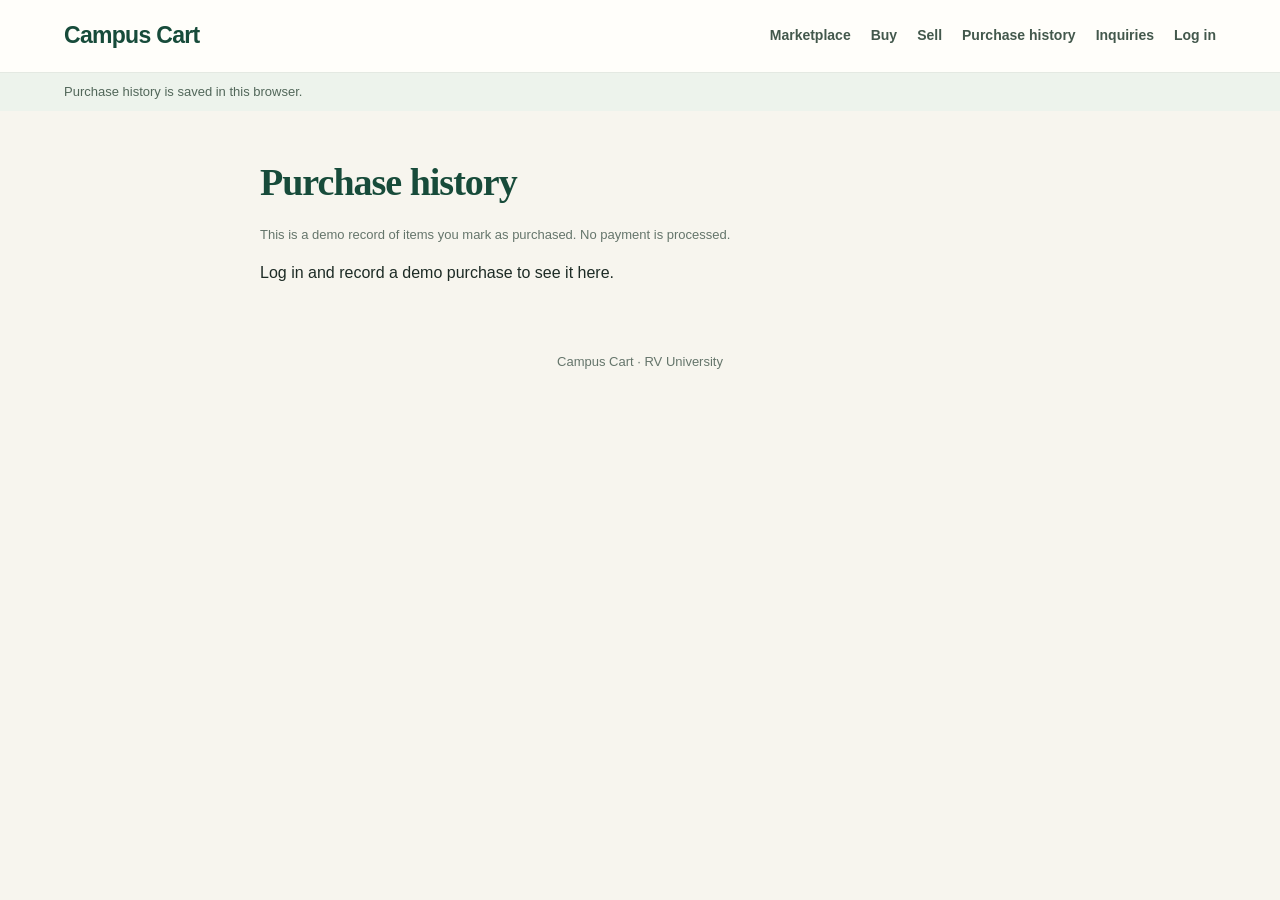
<file: history.html>
<!doctype html>
<html lang="en">
<head>
  <!-- Set the page encoding and screen size for the browser. -->
  <meta charset="utf-8">
  <meta name="viewport" content="width=device-width, initial-scale=1">
  <!-- Give the page a browser-tab title. -->
  <title>Purchase history | Campus Cart</title>
  <!-- Load the shared page styling. -->
  <link href="src/style.css" rel="stylesheet">
</head>
<!-- Tell shared JavaScript which page is open. -->
<body data-page="history">
  <!-- Use the same navigation as the marketplace. -->
  <header class="site-header">
    <a class="brand" href="index.html">Campus Cart</a>
    <!-- Each href opens that page; edit these links to change the navigation. -->
    <nav aria-label="Main navigation"><a href="index.html">Marketplace</a><a href="buy.html">Buy</a><a href="sell.html">Sell</a><a href="history.html">Purchase history</a><a href="inquiries.html">Inquiries</a><a href="login.html" id="login-link">Log in</a></nav>
  </header>
  <p class="storage-status" id="storage-status" role="status">Purchase history is saved in this browser.</p>
  <!-- Show only demo purchases for the current browser profile. -->
  <main class="page">
    <!-- Change the page heading here; its size is set by .page h1 in src/style.css. -->
    <h1>Purchase history</h1>
    <p class="note">This is a demo record of items you mark as purchased. No payment is processed.</p>
    <!-- JavaScript inserts purchase records into this empty list. -->
    <div id="history-list"></div>
    <p id="history-empty">Log in and record a demo purchase to see it here.</p>
  </main>
  <footer>Campus Cart · RV University</footer>
  <!-- Load interactions after the page controls are available. -->
  <script src="src/app.js"></script>
</body>
</html>
</file>
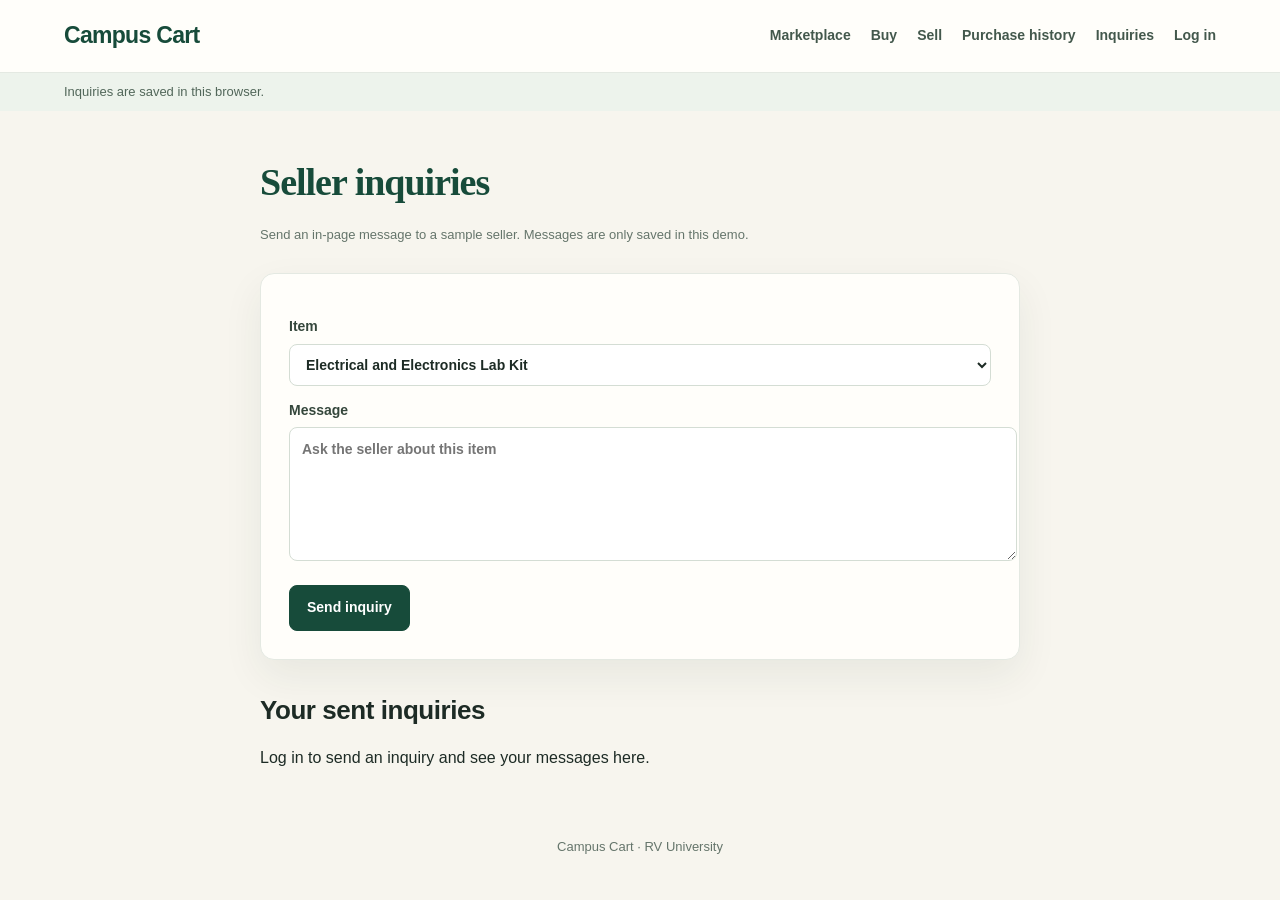
<file: inquiries.html>
<!doctype html>
<html lang="en">
<head>
  <!-- Set the page encoding and screen size for the browser. -->
  <meta charset="utf-8">
  <meta name="viewport" content="width=device-width, initial-scale=1">
  <!-- Give the page a browser-tab title. -->
  <title>Inquiries | Campus Cart</title>
  <!-- Load the shared page styling. -->
  <link href="src/style.css" rel="stylesheet">
</head>
<!-- Tell shared JavaScript which page is open. -->
<body data-page="inquiries">
  <!-- Use the same navigation as the marketplace. -->
  <header class="site-header">
    <a class="brand" href="index.html">Campus Cart</a>
    <!-- Each href opens that page; edit these links to change the navigation. -->
    <nav aria-label="Main navigation"><a href="index.html">Marketplace</a><a href="buy.html">Buy</a><a href="sell.html">Sell</a><a href="history.html">Purchase history</a><a href="inquiries.html">Inquiries</a><a href="login.html" id="login-link">Log in</a></nav>
  </header>
  <p class="storage-status" id="storage-status" role="status">Inquiries are saved in this browser.</p>
  <!-- Let students choose an item and save a demo message. -->
  <main class="page">
    <!-- Change the page title here; its font size is controlled by .page h1 in src/style.css. -->
    <h1>Seller inquiries</h1>
    <p class="note">Send an in-page message to a sample seller. Messages are only saved in this demo.</p>
    <section class="panel">
      <!-- The item menu is filled from examples and posted listings. -->
      <!-- setUpInquiryForm() in src/app.js reads the listing and message field names. -->
      <form class="form" id="inquiry-form">
        <label>Item<select name="listing" id="inquiry-listing" required></select></label>
        <label>Message<textarea name="message" required placeholder="Ask the seller about this item"></textarea></label>
        <button class="button" type="submit">Send inquiry</button>
      </form>
    </section>
    <h2 class="inquiry-heading">Your sent inquiries</h2>
    <!-- JavaScript inserts this profile's saved demo inquiries here. -->
    <div id="inquiry-list"></div>
    <p id="inquiry-empty">Log in to send an inquiry and see your messages here.</p>
  </main>
  <footer>Campus Cart · RV University</footer>
  <!-- Load interactions after the page controls are available. -->
  <script src="src/app.js"></script>
</body>
</html>
</file>
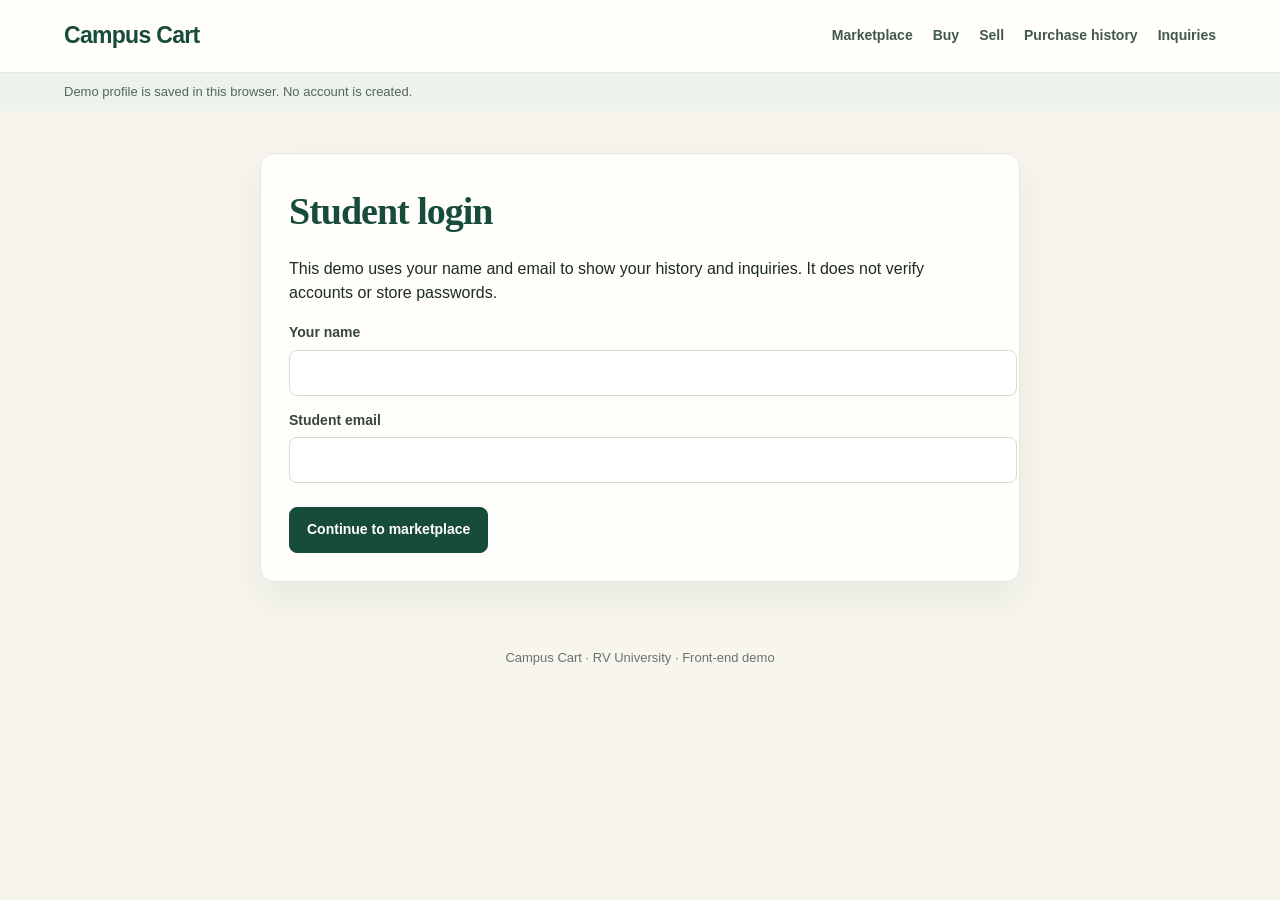
<file: login.html>
<!doctype html>
<html lang="en">
<head>
  <!-- Set the page encoding and screen size for the browser. -->
  <meta charset="utf-8">
  <meta name="viewport" content="width=device-width, initial-scale=1">
  <!-- Give the page a browser-tab title. -->
  <title>Demo login | Campus Cart</title>
  <!-- Load the shared page styling. -->
  <link href="src/style.css" rel="stylesheet">
</head>
<!-- Tell shared JavaScript which page is open. -->
<body data-page="login">
  <!-- Use the same navigation as the marketplace. -->
  <header class="site-header">
    <a class="brand" href="index.html">Campus Cart</a>
    <!-- Each href opens that page; edit these links to change the navigation. -->
    <nav aria-label="Main navigation"><a href="index.html">Marketplace</a><a href="buy.html">Buy</a><a href="sell.html">Sell</a><a href="history.html">Purchase history</a><a href="inquiries.html">Inquiries</a></nav>
  </header>
  <!-- Explain that this profile is only saved in the browser demo. -->
  <p class="storage-status" id="storage-status" role="status">Demo profile is saved in this browser. No account is created.</p>
  <!-- Collect a name and email; this is not secure authentication. -->
  <main class="page">
    <section class="panel">
      <!-- Change this heading text here; its font size is controlled by .page h1 in src/style.css. -->
      <h1>Student login</h1>
      <p>This demo uses your name and email to show your history and inquiries. It does not verify accounts or store passwords.</p>
      <!-- Submitting this form stores the demo profile locally. -->
      <form class="form" id="login-form">
        <!-- The name attributes are read by setUpLogin() in src/app.js. -->
        <label>Your name<input name="name" autocomplete="name" required></label>
        <label>Student email<input name="email" type="email" autocomplete="email" required></label>
        <button class="button" type="submit">Continue to marketplace</button>
      </form>
    </section>
  </main>
  <footer>Campus Cart · RV University · Front-end demo</footer>
  <!-- Load interactions after the page controls are available. -->
  <script src="src/app.js"></script>
</body>
</html>
</file>
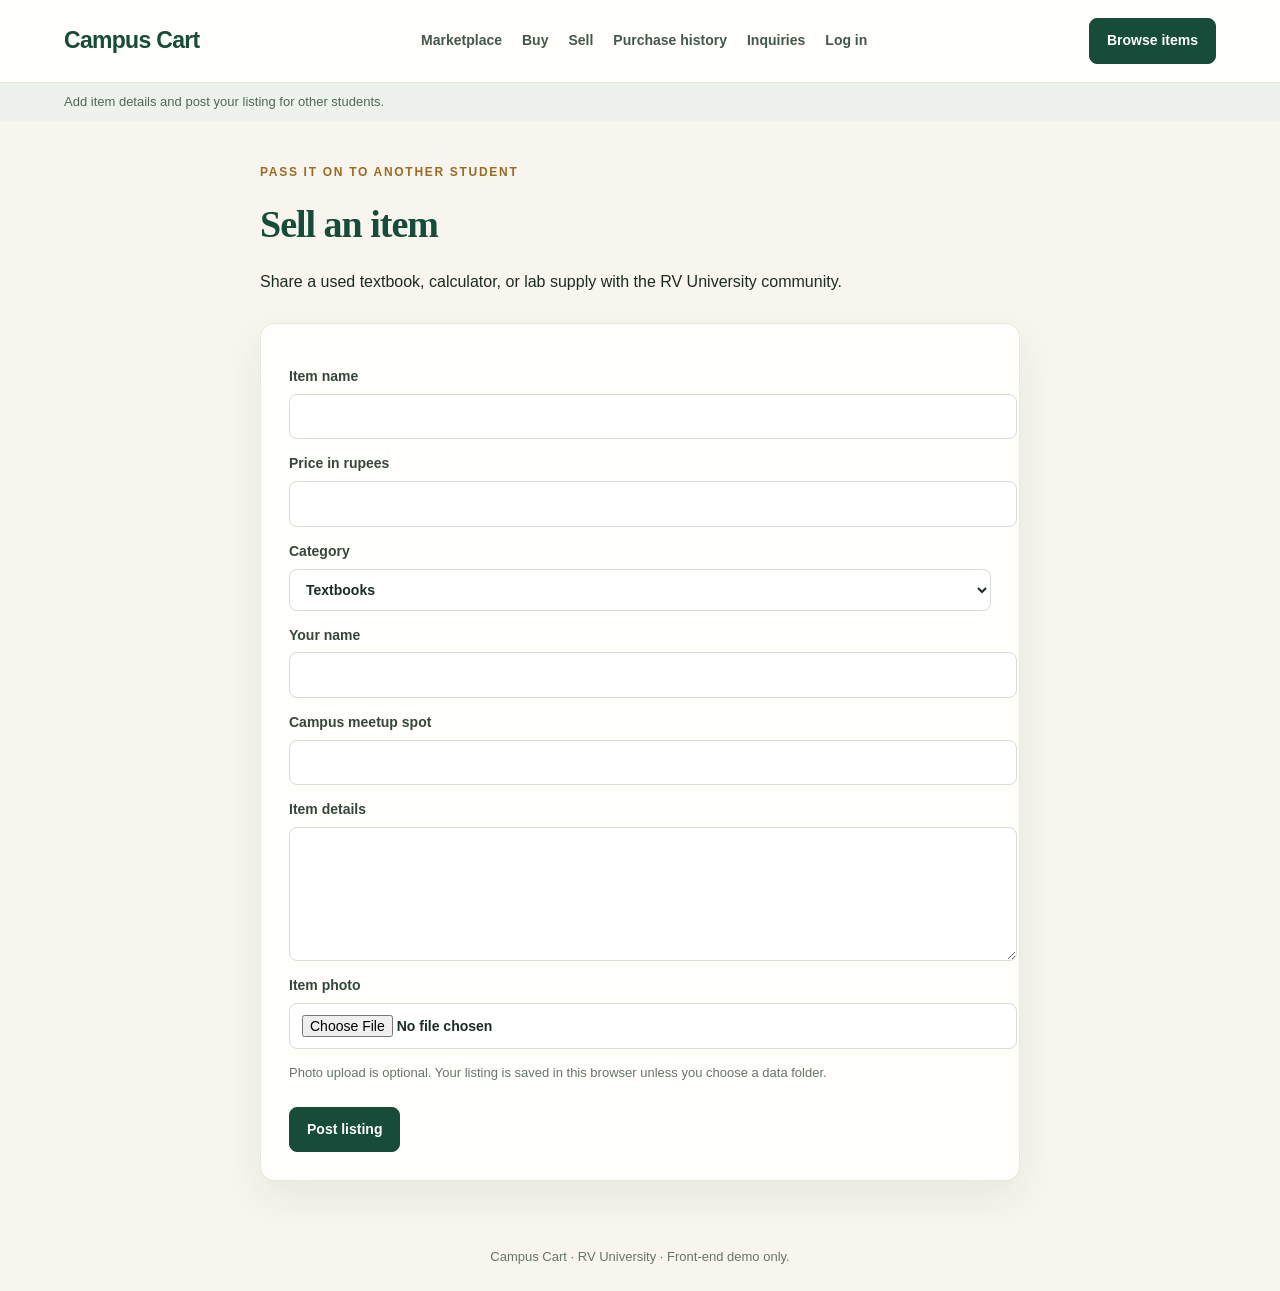
<file: sell.html>
<!doctype html>
<html lang="en">
<head>
  <!-- Set the page encoding and screen size for the browser. -->
  <meta charset="utf-8">
  <meta name="viewport" content="width=device-width, initial-scale=1">
  <!-- Give this page a useful browser-tab title. -->
  <title>Sell an item | Campus Cart</title>
  <!-- Load the shared page styling. -->
  <link href="src/style.css" rel="stylesheet">
</head>
<!-- Tell shared JavaScript that this page contains the selling form. -->
<body data-page="sell">
  <!-- Link the separate buying and selling pages from the navigation. -->
  <header class="site-header">
    <a class="brand" href="index.html">Campus Cart</a>
    <!-- Each href opens that page; edit these links to change the navigation. -->
    <nav aria-label="Main navigation">
      <a href="index.html">Marketplace</a>
      <a href="buy.html">Buy</a>
      <a href="sell.html">Sell</a>
      <a href="history.html">Purchase history</a>
      <a href="inquiries.html">Inquiries</a>
      <a href="login.html" id="login-link">Log in</a>
    </nav>
    <div class="header-actions">
      <a class="button" href="buy.html">Browse items</a>
    </div>
  </header>
  <!-- JavaScript reports when the listing is saved. -->
  <p class="storage-status" id="storage-status" role="status">Add item details and post your listing for other students.</p>

  <!-- Collect the product details and optional photo for a new listing. -->
  <main class="page">
    <p class="eyebrow">PASS IT ON TO ANOTHER STUDENT</p>
    <!-- Change this heading text here; change its font size in the .page h1 rule in src/style.css. -->
    <h1>Sell an item</h1>
    <p>Share a used textbook, calculator, or lab supply with the RV University community.</p>
    <section class="panel">
      <!-- The name attributes are read in src/app.js; keep them when changing these fields. -->
      <form class="form" id="sell-form">
        <!-- Change this label or input to change the listing title field. -->
        <label>Item name<input name="title" required></label>
        <!-- The number input accepts only prices above zero. -->
        <label>Price in rupees<input name="price" type="number" min="1" required></label>
        <!-- Keep these category choices consistent with the filters on buy.html. -->
        <label>Category<select name="category"><option>Textbooks</option><option>Calculators</option><option>Lab equipment</option></select></label>
        <!-- Seller name and meetup location appear on the product card. -->
        <label>Your name<input name="seller" required></label>
        <label>Campus meetup spot<input name="place" required></label>
        <!-- Add or change the item's written description in this field. -->
        <label>Item details<textarea name="description" required></textarea></label>
        <!-- accept limits the file picker to images; the preview and size check are in src/app.js. -->
        <label>Item photo<input name="photo" type="file" accept="image/*"></label>
        <!-- JavaScript shows the chosen photo here before the form is submitted. -->
        <img id="photo-preview" class="preview" alt="Selected item preview" hidden>
        <p class="note">Photo upload is optional. Your listing is saved in this browser unless you choose a data folder.</p>
        <button class="button" type="submit">Post listing</button>
      </form>
    </section>
  </main>
  <footer>Campus Cart · RV University · Front-end demo only.</footer>
  <script src="src/app.js"></script>
</body>
</html>
</file>
<file: src/style.css>
/*
  QUICK STYLE GUIDE:
  Change the site-wide font in body below.
  Change the hero title in .hero h1 and section titles in h2.
  Change listing names in .listing-info .title and listing prices in .price.
  Change form label and input sizes in .form label and .form input, select, textarea.
  Font size is controlled by the font-size property in each selector.
*/

/* Keep the small color palette easy to change in one place. */
:root {
  --forest: #174b3a; /* Main university green for buttons and links. */
  --forest-dark: #10392c; /* Darker green for hover and contrast. */
  --leaf: #dcebe1; /* Light green for soft background areas. */
  --cream: #f7f5ee; /* Warm page background instead of plain white. */
  --ink: #1d2b25; /* Main text color. */
  --muted: #65756b; /* Secondary text color. */
  --line: #e4e9e2; /* Fine borders around cards and controls. */
  --gold: #d59a3d; /* Small accent color for prices and highlights. */
  --shadow: 0 16px 40px #173a2b12; /* Soft shadow used on raised cards. */
}

/* Give the whole page a calm, warm campus-market feel. */
body {
  margin: 0; /* Remove the browser's default outside spacing. */
  background: var(--cream); /* Use the shared warm background color. */
  color: var(--ink); /* Make normal text dark and easy to read. */
  /* Change the preferred font here for the whole website. */
  font-family: "Segoe UI", Arial, sans-serif; /* Use fonts already on the computer. */
  line-height: 1.55; /* Give paragraphs room to breathe. */
}

/* Make form controls match the page's chosen typeface. */
button, input, select, textarea {
  font: inherit; /* Use the same font and size as surrounding text. */
}

/* Show a pointer when a button can be clicked. */
button {
  cursor: pointer; /* Give a familiar clickable cursor. */
}

/* Keep keyboard users aware of the currently focused control. */
:focus-visible {
  outline: 3px solid #d59a3d; /* Add a high-contrast keyboard focus ring. */
  outline-offset: 3px; /* Separate the ring slightly from the control. */
}

/* Make the hidden attribute reliably hide dialogs and empty previews. */
[hidden] {
  display: none !important; /* Prevent layout rules from overriding hidden. */
}

/* Keep the main navigation visible and neatly spaced. */
.site-header {
  display: flex; /* Place the brand, links, and buttons in one row. */
  flex-wrap: wrap; /* Let header groups move instead of colliding. */
  align-items: center; /* Vertically align the header contents. */
  justify-content: space-between; /* Spread the groups across the header. */
  gap: 24px; /* Keep the groups from touching. */
  padding: 18px 5%; /* Add comfortable space around the header. */
  background: #fffefa; /* Use a soft white surface for the navigation. */
  border-bottom: 1px solid var(--line); /* Separate navigation from page content. */
  box-shadow: 0 5px 20px #173a2b08; /* Give the top bar a very light lift. */
}

/* Make the site name look like a clear wordmark. */
.brand {
  color: var(--forest); /* Use the university green for the brand. */
  font-size: 23px; /* Make the wordmark larger than navigation links. */
  font-weight: 800; /* Give the wordmark a confident weight. */
  letter-spacing: -0.7px; /* Tighten the letters slightly. */
  text-decoration: none; /* Remove the default link underline. */
  white-space: nowrap; /* Keep the brand on one line. */
}

/* Lay out the page links in a horizontal row. */
.site-header nav {
  display: flex; /* Place each navigation link side by side. */
  flex-wrap: wrap; /* Let links wrap when the header has less room. */
  align-items: center; /* Align links along the same center line. */
  gap: 20px; /* Add space between links. */
}

/* Style links so their color and underline respond to interaction. */
.site-header nav a {
  color: #43584c; /* Keep navigation clear but less bold than buttons. */
  font-size: 14px; /* Keep links compact inside the header. */
  font-weight: 600; /* Make links easy to scan. */
  text-decoration: none; /* Remove default link underlines. */
  transition: color 160ms ease; /* Smooth out the hover color change. */
  white-space: nowrap; /* Keep short navigation labels together. */
}

/* Highlight a link while the pointer is over it. */
.site-header nav a:hover {
  color: var(--forest); /* Use stronger green on hover. */
  text-decoration: underline; /* Reinforce that the link is interactive. */
  text-underline-offset: 4px; /* Keep the underline away from the letters. */
}

/* Group header buttons without pushing them together. */
.header-actions {
  display: flex; /* Place header buttons side by side. */
  flex-wrap: wrap; /* Keep buttons from forcing the header wider. */
  gap: 9px; /* Leave a small space between buttons. */
}

/* Provide a consistent style for the main action buttons. */
.button {
  display: inline-flex; /* Center the label in the button. */
  align-items: center; /* Center button text vertically. */
  justify-content: center; /* Center button text horizontally. */
  padding: 11px 17px; /* Make the button comfortable to click. */
  border: 1px solid var(--forest); /* Define the button edge clearly. */
  border-radius: 8px; /* Give controls a polished rounded shape. */
  background: var(--forest); /* Use the main green button color. */
  color: white; /* Keep button text legible. */
  font-size: 14px; /* Keep labels neat and compact. */
  font-weight: 700; /* Make action labels stand out. */
  text-decoration: none; /* Remove link underline when a link is a button. */
  white-space: nowrap; /* Keep button labels readable on one line. */
  transition: background 160ms ease, transform 160ms ease, box-shadow 160ms ease; /* Smooth the button hover. */
}

/* Make the main button feel responsive when hovered. */
.button:hover {
  transform: translateY(-1px); /* Lift the button a tiny amount. */
  background: var(--forest-dark); /* Darken the button for hover feedback. */
  box-shadow: 0 7px 16px #174b3a24; /* Add a soft hover shadow. */
}

/* Use a light style for secondary actions. */
.button.secondary {
  border-color: #d6e2d9; /* Soften the border on secondary buttons. */
  background: #eef4ee; /* Use a pale green button background. */
  color: var(--forest); /* Keep secondary button labels green. */
}

/* Keep the secondary hover color subtle. */
.button.secondary:hover {
  background: #e2eee5; /* Darken the pale background slightly. */
}

/* Make storage instructions noticeable but not distracting. */
.storage-status {
  margin: 0; /* Remove default paragraph margins. */
  padding: 9px 5%; /* Line up text with the header content. */
  background: #edf3ec; /* Separate status from the main page. */
  color: #52675a; /* Use a softer green-gray for help text. */
  font-size: 13px; /* Keep the status message compact. */
}

/* Create a large editorial hero area for the marketplace. */
.hero {
  display: grid; /* Put the headline and image in balanced columns. */
  grid-template-columns: minmax(0, 1.05fr) minmax(0, 0.95fr); /* Let each column shrink without overflowing. */
  align-items: center; /* Vertically center hero text and image. */
  justify-content: space-between; /* Give both sides their own space. */
  gap: 52px; /* Keep the text away from the photo. */
  padding: 62px max(8%, calc((100% - 1120px) / 2)); /* Align hero content with the page center. */
  background: radial-gradient(ellipse at 85% 20%, #ffffffa8, transparent 37%), linear-gradient(120deg, #e6efe5, #f3efe3); /* Add gentle depth without images or libraries. */
}

/* Keep the hero text column a comfortable width. */
.hero > div {
  max-width: 550px; /* Stop long text from becoming too wide. */
  min-width: 0; /* Allow the text column to shrink with the available space. */
}

/* Crop the campus photo neatly inside the second hero column. */
.hero > img {
  width: 100%; /* Fill the image column without overflowing it. */
  height: 300px; /* Give the hero image a strong visual presence. */
  border: 1px solid #ffffffa8; /* Add a soft edge around the photo. */
  border-radius: 15px; /* Match the rounded product cards. */
  box-shadow: 0 18px 40px #173a2b20; /* Lift the image gently from the background. */
  object-fit: cover; /* Crop the photo instead of stretching it. */
}

/* Style the small heading above the main headline. */
.eyebrow {
  margin: 0 0 14px; /* Keep the label close to the headline. */
  color: #9a6b22; /* Use the warm accent color. */
  font-size: 12px; /* Make it smaller than body copy. */
  font-weight: 800; /* Make the label easy to notice. */
  letter-spacing: 1.7px; /* Give the uppercase label an editorial feel. */
}

/* Set a strong headline with compact spacing. Change font-size here to resize the home page title. */
.hero h1 {
  margin: 0; /* Remove default heading spacing. */
  color: var(--forest); /* Use the brand green for the headline. */
  font-family: Georgia, "Times New Roman", serif; /* Add a classic editorial contrast. */
  font-size: clamp(36px, 5vw, 58px); /* Change these values to resize the home page headline. */
  font-weight: 700; /* Keep the headline bold. */
  letter-spacing: -2px; /* Tighten the large headline lettering. */
  line-height: 1.04; /* Keep its two lines close together. */
}

/* Style the supporting hero sentence. */
.hero p:not(.eyebrow) {
  max-width: 460px; /* Keep the sentence readable. */
  margin: 18px 0 24px; /* Separate the text from headline and search. */
  color: #52675a; /* Use a softer color than the headline. */
  font-size: 17px; /* Make the introduction slightly larger. */
}

/* Put the search box and button together. */
.search {
  display: flex; /* Keep input and button in one row. */
  gap: 9px; /* Separate the input from its submit button. */
  max-width: 500px; /* Match the width to the text column. */
  padding: 6px; /* Give the search controls a framed area. */
  border: 1px solid #dce5dc; /* Outline the complete search control. */
  border-radius: 11px; /* Round the search frame. */
  background: #fffefa; /* Keep the input area light and clear. */
  box-shadow: 0 10px 24px #173a2b0d; /* Add a quiet raised effect. */
}

/* Let the search text field use the remaining space. */
.search input {
  flex: 1; /* Expand the input to fill the search frame. */
  min-width: 0; /* Let the input shrink without making the page wider. */
  padding: 10px 12px; /* Add space inside the text box. */
  border: 0; /* Let the outer search frame provide the border. */
  border-radius: 7px; /* Match the other rounded controls. */
  background: transparent; /* Blend the input into its frame. */
  color: var(--ink); /* Use the main text color. */
}

/* Keep page content centered and readable. */
main {
  max-width: 1160px; /* Set a comfortable maximum content width. */
  margin: 0 auto; /* Center the main content horizontally. */
  padding: 38px 28px; /* Add space inside the main content area. */
}

/* Use consistent heading colors and letter shapes. */
h1, h2, h3 {
  color: var(--ink); /* Keep headings dark for strong contrast. */
  letter-spacing: -0.45px; /* Slightly tighten heading text. */
}

/* Set a clean size for section headings. Change font-size here to resize section titles site-wide. */
h2 {
  margin: 0; /* Remove browser heading margins. */
  font-size: 26px; /* Separate section titles from body text. */
}

/* Stack the buying and selling cards with the spacing from the reference. */
.marketplace-options {
  display: grid; /* Put each choice on its own row. */
  gap: 20px; /* Separate the two choice cards. */
  margin: 42px auto; /* Give the cards breathing room above and below. */
  max-width: 960px; /* Keep text from stretching too wide. */
  padding: 0 5%; /* Keep the cards inside the page edges. */
}

/* Give each audience choice a soft, rounded background. */
.option-card {
  padding: 34px 38px; /* Add generous space around the card text. */
  border: 1px solid #d5e4d7; /* Use the same soft green border as the page callout. */
  border-radius: 16px; /* Round the card corners like the reference. */
  background: #eef4ee; /* Match the pale green used by other page controls. */
}

/* Emphasize the audience card heading. */
.option-card h2 {
  margin-bottom: 12px; /* Separate the heading from its description. */
  color: var(--forest); /* Match the marketplace's green headings and buttons. */
  font-size: 26px; /* Change this value to resize the buying and selling card headings. */
}

/* Keep the card description readable and secondary. */
.option-card p {
  max-width: 680px; /* Keep long descriptions at a comfortable width. */
  margin: 0 0 16px; /* Leave room before the action link. */
  color: #52675a; /* Match the muted text color used throughout the page. */
  font-size: 17px; /* Make the short explanation easy to read. */
}

/* Style both card actions as clear text links. */
.option-link {
  display: inline-flex; /* Keep the action label and arrow together. */
  align-items: center; /* Align the arrow with its label. */
  gap: 7px; /* Separate the arrow slightly from the text. */
  padding: 0; /* Keep the action link free of button-like padding. */
  border: 0; /* Remove the browser button border. */
  background: transparent; /* Let the card background show through. */
  color: var(--forest); /* Match the marketplace's green action buttons. */
  font-size: 16px; /* Change this value to resize the buying/selling card links. */
  font-weight: 750; /* Emphasize the next step. */
  text-decoration: none; /* Keep links clean until hovered. */
}

/* Make the card actions respond clearly to hover. */
.option-link:hover {
  color: var(--forest); /* Use the marketplace brand color on hover. */
  text-decoration: underline; /* Make the action's interactivity clear. */
  text-underline-offset: 4px; /* Keep the underline below the text. */
}

/* Arrange category and sort controls with even spacing. */
.category-buttons, .filters {
  display: flex; /* Lay controls out in a row. */
  flex-wrap: wrap; /* Let controls wrap when space is limited. */
  gap: 9px; /* Keep consistent spacing between controls. */
  margin: 16px 0 22px; /* Separate controls from headings and cards. */
}

/* Give filter controls a shared shape and readable size. */
.category-buttons button, .filters button, .filters select {
  padding: 9px 14px; /* Add click space around control labels. */
  border: 1px solid #d9e1d8; /* Use a light outline around the controls. */
  border-radius: 999px; /* Make category choices pill-shaped. */
  background: #fffefa; /* Keep controls light against the page. */
  color: #42584b; /* Use calm green text. */
  font-size: 13px; /* Keep controls smaller than section headings. */
  font-weight: 650; /* Make short labels readable. */
  transition: background 150ms ease, color 150ms ease, border 150ms ease; /* Smooth selected and hover changes. */
}

/* Emphasize the selected category. */
.category-buttons button.active {
  border-color: var(--forest); /* Match border to selected background. */
  background: var(--forest); /* Show which category is selected. */
  color: white; /* Keep selected text readable. */
}

/* Add a small visual response when a category is hovered. */
.category-buttons button:not(.active):hover {
  border-color: #a9c1ae; /* Give the hovered category more definition. */
  background: #eef4ee; /* Tint the hovered category. */
}

/* Align the sort dropdown with the right edge of its filter area. */
.filters {
  justify-content: flex-end; /* Place sorting controls at the right. */
}

/* Make the item cards form a neat three-column grid. */
.listing-grid {
  display: grid; /* Use a grid for consistent card alignment. */
  grid-template-columns: repeat(auto-fit, minmax(250px, 1fr)); /* Fit as many readable product cards as possible. */
  gap: 20px; /* Leave comfortable space between cards. */
}

/* Make each listing look like a distinct product card. */
.listing {
  overflow: hidden; /* Keep images inside the rounded card corners. */
  border: 1px solid var(--line); /* Outline each listing. */
  border-radius: 13px; /* Give the card a softer shape. */
  background: #fffefa; /* Use a warm white card surface. */
  box-shadow: 0 5px 18px #173a2b08; /* Add a subtle resting shadow. */
  transition: transform 180ms ease, box-shadow 180ms ease, border 180ms ease; /* Smooth card hover effects. */
}

/* Lift a card slightly when the pointer is over it. */
.listing:hover {
  transform: translateY(-4px); /* Raise the card to show it is interactive. */
  border-color: #cfdbd0; /* Slightly darken the card outline. */
  box-shadow: var(--shadow); /* Increase the card's shadow. */
}

/* Make listing photos fill the top part of each card. */
.listing > img {
  display: block; /* Remove a small baseline gap below images. */
  width: 100%; /* Stretch the image across the card. */
  height: 175px; /* Keep image heights consistent. */
  object-fit: cover; /* Fill the frame without stretching the image. */
  background: var(--leaf); /* Show a gentle fallback while an image loads. */
}

/* Add space around each listing's title, price, and seller. */
.listing-info {
  min-height: 145px; /* Align card text areas despite different titles. */
  padding: 16px; /* Give the card information breathing room. */
}

/* Style the listing title as a text button that opens details. */
.listing-info .title {
  max-width: 90%; /* Keep the title away from the save icon. */
  padding: 0; /* Align title with the card content. */
  border: 0; /* Avoid a visible button frame. */
  background: none; /* Blend the button with the card. */
  color: var(--ink); /* Keep the title readable. */
  font-size: 15px; /* Change this value to resize product names on cards. */
  font-weight: 750; /* Emphasize the item name. */
  line-height: 1.35; /* Keep multi-line titles compact. */
  text-align: left; /* Align the title with the rest of the card. */
}

/* Show that the title button can be opened. */
.listing-info .title:hover {
  color: var(--forest); /* Color the title green on hover. */
}

/* Highlight item prices with a small gold accent. */
.price {
  margin: 10px 0 5px; /* Keep the price close to the title. */
  color: var(--forest); /* Keep price readable and aligned with brand. */
  font-size: 20px; /* Change this value to resize product prices. */
  font-weight: 800; /* Give the amount enough emphasis. */
}

/* Keep seller and helper text visually secondary. */
.seller, .note {
  color: var(--muted); /* Use muted text for supporting details. */
  font-size: 13px; /* Keep details from competing with item titles. */
}

/* Put the save icon in the top-right of the listing text. */
.save {
  float: right; /* Place the heart beside the item title. */
  padding: 0 2px; /* Keep the icon's clickable area compact. */
  border: 0; /* Remove the browser's button outline style. */
  background: none; /* Blend the heart with the card. */
  color: #b34f55; /* Make the heart recognizable. */
  font-size: 23px; /* Make the icon easy to click. */
  line-height: 1; /* Keep the icon aligned with the title. */
}

/* Create a distinct call-to-action block near the bottom of home. */
.banner {
  margin-top: 40px; /* Leave a clear gap after item listings. */
  padding: 30px 34px; /* Give the callout plenty of internal space. */
  border: 1px solid #d5e4d7; /* Define the banner edge. */
  border-radius: 14px; /* Match the card shape. */
  background: linear-gradient(110deg, #e2eee3, #f4eedf); /* Add a soft green-to-cream blend. */
}

/* Give the sell callout a stronger title. */
.banner h2 {
  margin-bottom: 6px; /* Keep the sentence close to its heading. */
  color: var(--forest); /* Tie the callout to the university brand. */
}

/* Separate the callout text from its button. */
.banner p {
  margin: 0 0 17px; /* Leave room above the action button. */
  color: #52675a; /* Use softer text inside the callout. */
}

/* Style the shared panel used by forms. */
.panel {
  margin-top: 28px; /* Separate the panel from the page title. */
  padding: 28px; /* Make room around the form fields. */
  border: 1px solid var(--line); /* Outline the panel. */
  border-radius: 14px; /* Match the listing card corners. */
  background: #fffefa; /* Use a light panel background. */
  box-shadow: var(--shadow); /* Lift the panel from the page. */
}

/* Keep form labels easy to scan. */
.form label {
  display: block; /* Put each input beneath its label. */
  margin: 14px 0; /* Separate one field from the next. */
  color: #35473c; /* Keep labels darker than helper text. */
  font-size: 14px; /* Use a readable label size. */
  font-weight: 700; /* Make each field name distinct. */
}

/* Give form fields a consistent appearance. */
.form input, .form select, .form textarea {
  display: block; /* Place controls on their own row. */
  width: 100%; /* Align all fields to the same width. */
  margin-top: 6px; /* Separate field control from its label. */
  padding: 11px 12px; /* Make fields comfortable to use. */
  border: 1px solid #d4ddd4; /* Give controls a subtle outline. */
  border-radius: 8px; /* Match the rounded visual style. */
  background: #fff; /* Keep editable fields distinct from the panel. */
  color: var(--ink); /* Keep entered text easy to read. */
}

/* Make long messages comfortable to type. */
.form textarea {
  min-height: 110px; /* Give the message field useful starting height. */
  resize: vertical; /* Let users make the field taller. */
}

/* Separate the form's submit action from the last field. */
.form .button {
  margin-top: 10px; /* Add room before the form action. */
}

/* Show a preview of the selected product photo. */
.preview {
  display: block; /* Put the image on its own row. */
  max-width: 260px; /* Keep the preview from taking over the form. */
  max-height: 190px; /* Limit the preview's height. */
  margin-top: 12px; /* Add space above the preview. */
  border: 1px solid var(--line); /* Define the preview edge. */
  border-radius: 9px; /* Match cards and controls. */
  object-fit: cover; /* Fill the preview without stretching it. */
}

/* Center and size the content pages. */
.page {
  max-width: 760px; /* Keep forms and lists a readable width. */
  margin: 42px auto; /* Center the page content with vertical space. */
  padding: 0 22px; /* Keep text away from the viewport edges. */
}

/* Style the main heading on secondary pages. */
.page h1 {
  margin: 0; /* Remove default heading margins. */
  color: var(--forest); /* Use brand green for the page title. */
  font-family: Georgia, "Times New Roman", serif; /* Match the hero heading. */
  font-size: 38px; /* Make the page title clear. */
  letter-spacing: -1px; /* Tighten the large title slightly. */
}

/* Style history and inquiry records as individual cards. */
.item-row {
  margin: 13px 0; /* Separate one saved record from another. */
  padding: 16px 18px; /* Add space around record information. */
  border: 1px solid var(--line); /* Outline each record. */
  border-radius: 10px; /* Match the rest of the interface. */
  background: #fffefa; /* Keep saved information on a bright surface. */
  box-shadow: 0 5px 18px #173a2b08; /* Add a subtle card effect. */
}

/* Keep paragraphs inside a saved record compact. */
.item-row p {
  margin: 5px 0; /* Avoid overly large paragraph spacing. */
}

/* Add room before the inquiry history heading. */
.inquiry-heading {
  margin-top: 30px; /* Separate the heading from the form above. */
}

/* Cover the page behind a dialog. */
.modal {
  position: fixed; /* Keep the dialog in place while scrolling. */
  inset: 0; /* Cover the full viewport. */
  z-index: 5; /* Place the dialog above the page content. */
  display: grid; /* Make centering the dialog simple. */
  place-items: center; /* Center the dialog horizontally and vertically. */
  padding: 24px; /* Keep dialog away from the viewport edge. */
  background: #10251caa; /* Dim the page behind the dialog. */
  backdrop-filter: blur(4px); /* Add a subtle focus effect to the backdrop. */
}

/* Make the dialog readable and scrollable when its content is long. */
.modal-box {
  position: relative; /* Anchor the close button inside the dialog. */
  width: min(600px, 100%); /* Keep the dialog within the viewport. */
  max-height: 90vh; /* Leave some space above and below. */
  overflow: auto; /* Scroll the dialog content if needed. */
  padding: 28px; /* Give dialog content comfortable spacing. */
  border: 1px solid #ffffffb8; /* Add a soft edge to the panel. */
  border-radius: 16px; /* Match the rounded card style. */
  background: #fffefa; /* Keep the dialog content bright. */
  box-shadow: 0 24px 80px #06160f55; /* Lift the dialog above the page. */
}

/* Show the selected product photo inside its details dialog. */
.modal-box > img {
  width: 100%; /* Fill the dialog width. */
  max-height: 250px; /* Keep the photo from dominating the dialog. */
  margin-bottom: 14px; /* Separate the photo from the title. */
  border-radius: 10px; /* Match the dialog's rounded shape. */
  object-fit: cover; /* Fill the image frame without distortion. */
}

/* Place the close control at the dialog's upper-right corner. */
.close {
  position: absolute; /* Position relative to the dialog panel. */
  top: 10px; /* Keep it near the top edge. */
  right: 14px; /* Keep it near the right edge. */
  width: 36px; /* Give the control a comfortable target size. */
  height: 36px; /* Make it a square target. */
  border: 0; /* Remove the default button border. */
  border-radius: 50%; /* Make the close control circular. */
  background: #edf3ec; /* Give the control a soft surface. */
  color: var(--forest); /* Keep the icon aligned with the brand. */
  font-size: 24px; /* Make the close symbol easy to see. */
}

/* Keep the footer understated and centered. */
footer {
  padding: 24px; /* Give the footer text breathing room. */
  color: var(--muted); /* Use a quiet footer color. */
  font-size: 13px; /* Keep footer information secondary. */
  text-align: center; /* Center the footer text. */
}
</file>
